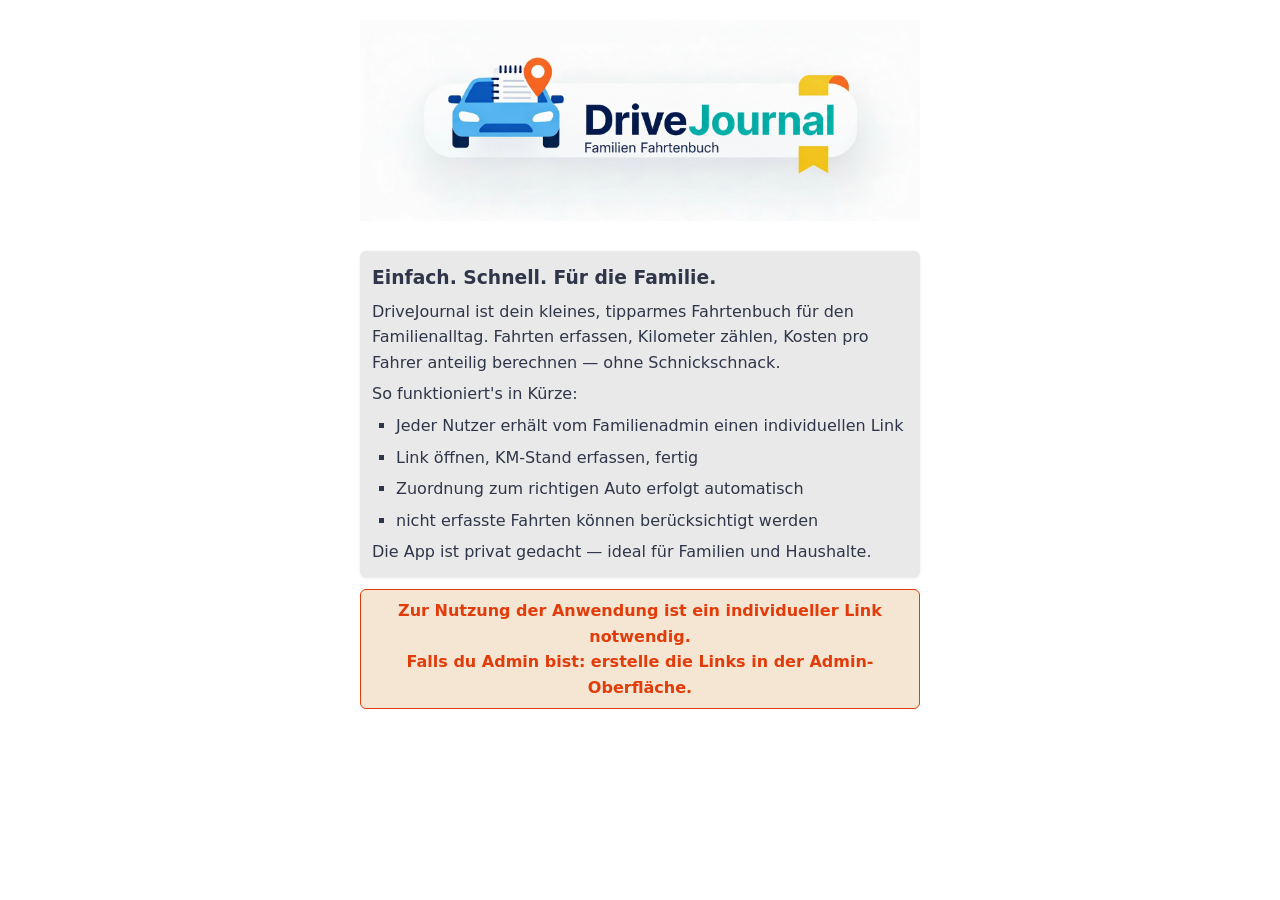
<file: index.html>
<!doctype html>
<html lang="de">
<head>
    <meta charset="utf-8">
    <meta name="viewport" content="width=device-width,initial-scale=1">
    <title>DriveJournal — Einfaches Familien-Fahrtenbuch</title>
    <link rel="stylesheet" href="styles_v003.css">
</head>
<body>
    <div class="container">
        <div class="header">
            <img src="logo.png" alt="DriveJournal Logo" class="header-logo">
        </div>
            <div class="admin-item card">
                <div class="admin-info">
                    <h3>Einfach. Schnell. Für die Familie.</h3>
                    <p>DriveJournal ist dein kleines, tipparmes Fahrtenbuch für den Familienalltag. Fahrten erfassen, Kilometer zählen, Kosten pro Fahrer anteilig berechnen — ohne Schnickschnack.</p>

                    <p>So funktioniert's in Kürze:</p>
                    <ul>
                        <li>Jeder Nutzer erhält vom Familienadmin einen individuellen Link</li>
                        <li>Link öffnen, KM-Stand erfassen, fertig</li>
                        <li>Zuordnung zum richtigen Auto erfolgt automatisch</li>
                        <li>nicht erfasste Fahrten können berücksichtigt werden</li>
                    </ul>
                    <p>Die App ist privat gedacht — ideal für Familien und Haushalte.</p> 
                </div>
            </div>
            <div class="status-message status-message--error">Zur Nutzung der Anwendung ist ein individueller Link notwendig. <br>Falls du Admin bist: erstelle die Links in der Admin-Oberfläche.</div>

        
    </div>
</body>
</html>
</file>
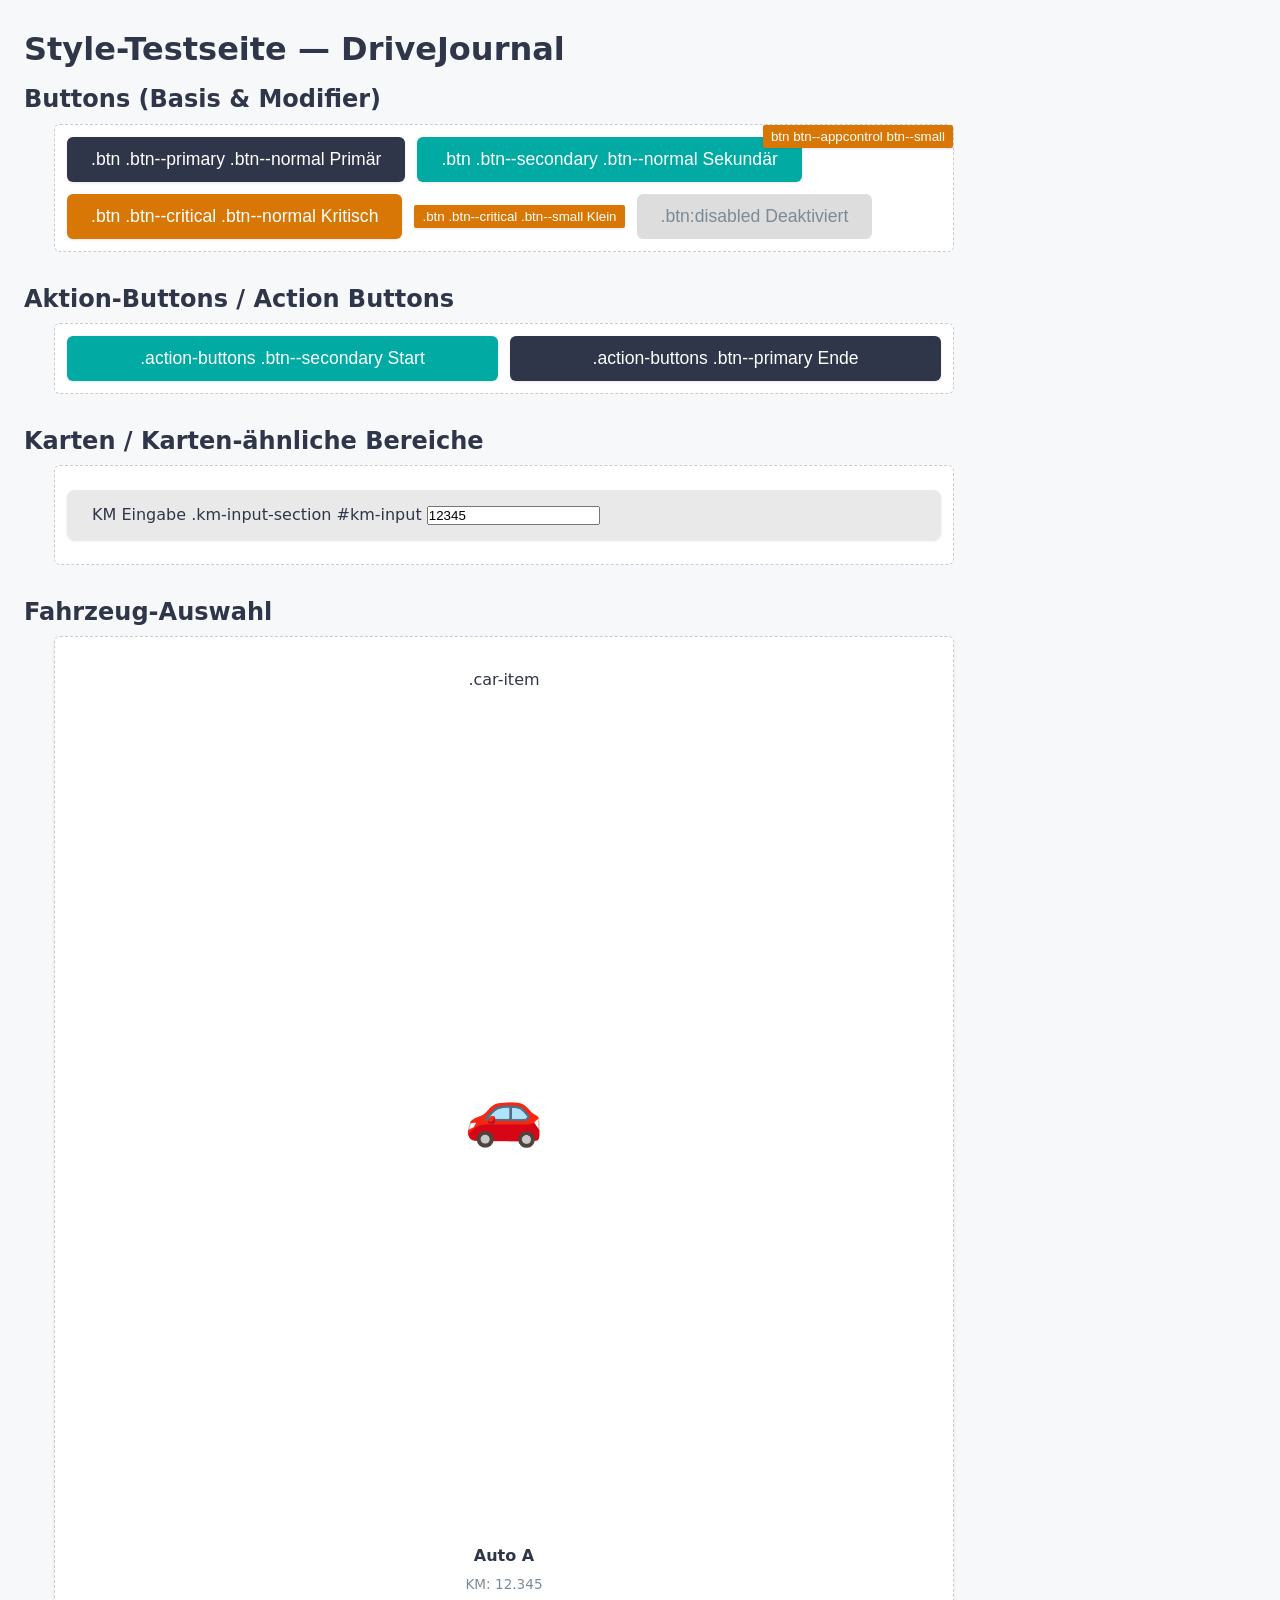
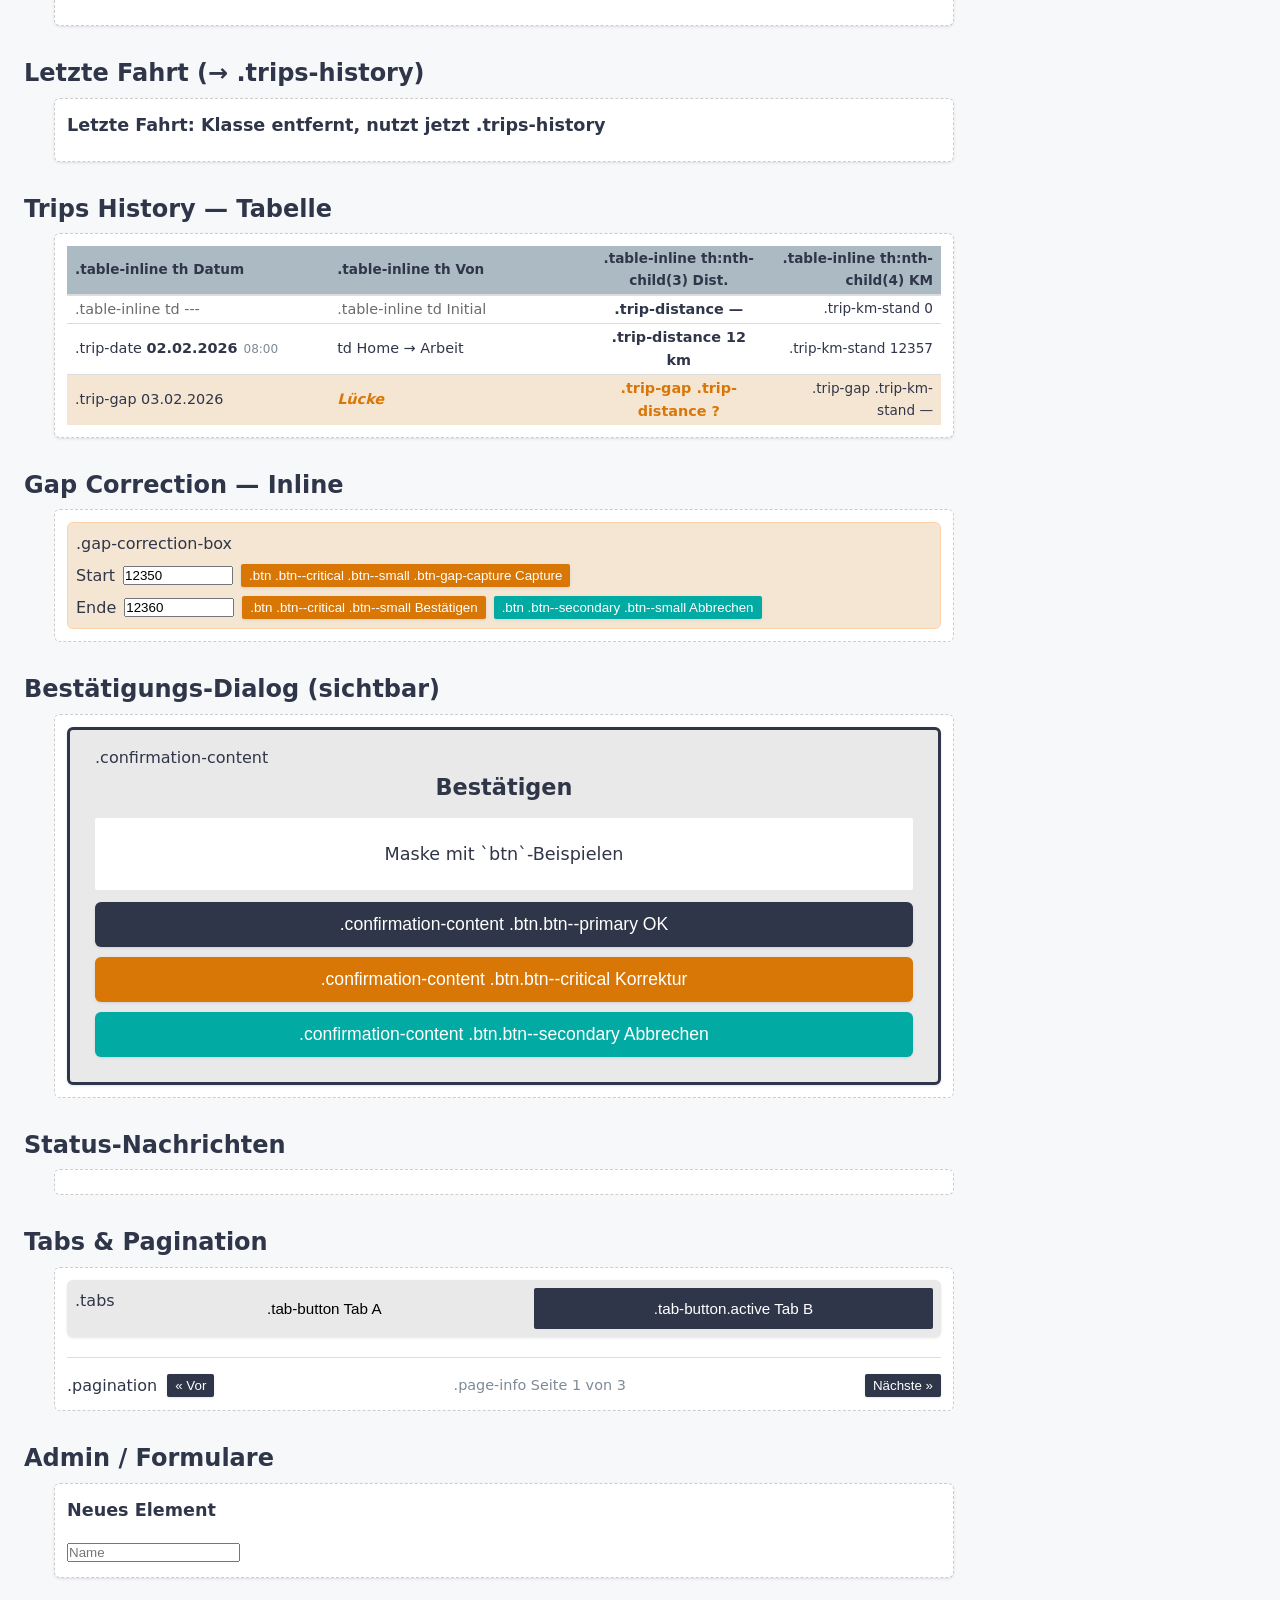
<file: test-styles.html>
<!doctype html>
<html lang="de">
<head>
  <meta charset="utf-8">
  <meta name="viewport" content="width=device-width,initial-scale=1">
  <title>DriveJournal — Style Test</title>
  <link rel="stylesheet" href="styles_v003.css">
  <style>
    body { padding: 24px; background: #f7f8fa; }
    section { margin-bottom: 28px; }
    .sample { padding: 12px; border: 1px dashed #ccc; border-radius: 6px; background: white; max-width: 900px; margin: 0 0 0 30px; }

    .row { display:flex; gap:12px; flex-wrap:wrap; align-items:center; }
    .label { min-width:220px; color:#333; font-weight:600; }
  </style>
</head>
<body>
  <h1>Style-Testseite — DriveJournal</h1>
    <section>
    <h2>Buttons (Basis & Modifier)</h2>
    <div class="sample row" style="position:relative;">
      <button class="btn btn--appcontrol btn--small">btn btn--appcontrol btn--small</button>
      <button class="btn btn--primary btn--normal">.btn .btn--primary .btn--normal Primär</button>
      <button class="btn btn--secondary btn--normal">.btn .btn--secondary .btn--normal Sekundär</button>
      <button class="btn btn--critical btn--normal">.btn .btn--critical .btn--normal Kritisch</button>
      <button class="btn btn--critical btn--small">.btn .btn--critical .btn--small Klein</button>
      <button class="btn btn--primary btn--normal" disabled>.btn:disabled Deaktiviert</button>
    </div>
  </section>

  <section>
    <h2>Aktion-Buttons / Action Buttons</h2>
    <div class="sample row action-buttons">
      <button class="btn btn--secondary btn--normal">.action-buttons .btn--secondary Start</button>
      <button class="btn btn--primary btn--normal">.action-buttons .btn--primary Ende</button>
    </div>
  </section>

  <section>
    <h2>Karten / Karten-ähnliche Bereiche</h2>
    <div class="sample">
      <!-- user-selection removed from test page -->
      <div class="km-input-section">
        <label>KM Eingabe .km-input-section #km-input</label>
        <input id="km-input" value="12345">
      </div>
    </div>
  </section>

  <section>
    <h2>Fahrzeug-Auswahl</h2>
    <div class="sample car-selection">
      <div class="car-grid">
        <div class="car-item">.car-item
          <div class="car-placeholder">🚗</div>
          <div class="car-name">Auto A</div>
          <div class="car-km">KM: 12.345</div>
        </div>
      </div>
    </div>
  </section>

  <section>
    <h2>Letzte Fahrt (→ .trips-history)</h2>
    <div class="sample trips-history">
      <h3>Letzte Fahrt: Klasse entfernt, nutzt jetzt .trips-history</h3>
    </div>
  </section>

  <section>
    <h2>Trips History — Tabelle</h2>
    <div class="sample trips-history">
      <table class="table-inline">
        <thead>
          <tr><th>.table-inline th Datum</th><th>.table-inline th Von</th><th>.table-inline th:nth-child(3) Dist.</th><th>.table-inline th:nth-child(4) KM</th></tr>
        </thead>
        <tbody>
          <tr class="trip-initial"><td>.table-inline td ---</td><td>.table-inline td Initial</td><td class="trip-distance">.trip-distance —</td><td class="trip-km-stand">.trip-km-stand 0</td></tr>
          <tr><td class="trip-date">.trip-date <strong>02.02.2026</strong><span>08:00</span></td><td>td Home → Arbeit</td><td class="trip-distance">.trip-distance 12 km</td><td class="trip-km-stand">.trip-km-stand 12357</td></tr>
          <tr class="trip-gap"><td>.trip-gap 03.02.2026</td><td><span class="trip-gap-label">Lücke</span></td><td class="trip-distance">.trip-gap .trip-distance ?</td><td class="trip-km-stand">.trip-gap .trip-km-stand —</td></tr>
        </tbody>
      </table>
    </div>
  </section>

  <section>
    <h2>Gap Correction — Inline</h2>
    <div class="sample">
      <div class="gap-correction-box">.gap-correction-box
        <div class="corr-row">
          <label>Start</label>
          <input type="number" value="12350">
          <button class="btn btn--critical btn--small btn-gap-capture">.btn .btn--critical .btn--small .btn-gap-capture Capture</button>
        </div>
        <div class="corr-row">
          <label>Ende</label>
          <input type="number" value="12360">
          <button class="btn btn--critical btn--small">.btn .btn--critical .btn--small Bestätigen</button>
          <button class="btn btn--secondary btn--small">.btn .btn--secondary .btn--small Abbrechen</button>
        </div>
      </div>
    </div>
  </section>

  <section>
    <h2>Bestätigungs-Dialog (sichtbar)</h2>
    <div class="sample confirmation-section active">
      <div class="confirmation-content">.confirmation-content
        <h3>Bestätigen</h3>
        <div class="confirmation-info">
          <p>Maske mit `btn`-Beispielen</p>
        </div>
        <button class="btn btn--primary btn--normal">.confirmation-content .btn.btn--primary OK</button>
        <button class="btn btn--critical btn--normal">.confirmation-content .btn.btn--critical Korrektur</button>
        <button class="btn btn--secondary btn--normal">.confirmation-content .btn.btn--secondary Abbrechen</button>
      </div>
    </div>
  </section>

  <section>
    <h2>Status-Nachrichten</h2>
    <div class="sample">
      <div class="status-message success">.status-message.success Status: Erfolg</div>
      <div class="status-message error">.status-message.error Status: Fehler</div>
      <div class="status-message validation">.status-message.validation KM Validierungsfehler</div>
    </div>
  </section>

  <section>
    <h2>Tabs & Pagination</h2>
    <div class="sample">
      <div class="tabs">.tabs
        <button class="tab-button">.tab-button Tab A</button>
        <button class="tab-button active">.tab-button.active Tab B</button>
      </div>
      <div class="spacer-10"></div>
      <div class="pagination">.pagination
        <button class="btn btn--primary btn--small">&laquo; Vor</button>
        <div class="page-info">.page-info Seite 1 von 3</div>
        <button class="btn btn--primary btn--small">Nächste &raquo;</button>
      </div>
    </div>
  </section>

  <section>
    <h2>Admin / Formulare</h2>
    <div class="sample add-form">
      <h3>Neues Element</h3>
      <input placeholder="Name">
      <!-- test-only buttons removed -->
    </div>
  </section>

  <!-- test page footer removed -->
</body>
</html>
</file>
<file: styles_v003.css>
@import url('colors_v002.css');

/* ============================================================
   1. Reset / Base
   ============================================================ */
* {
    margin: 0;
    padding: 0;
    box-sizing: border-box;
}

body {
    font-family: system-ui, sans-serif;
    background: var(--bg-color);
    color: var(--text-color);
    line-height: 1.6;
    -webkit-font-smoothing: antialiased;
    min-height: 100vh;
}

h1 { font-size: 2rem;   margin-bottom: 5px; color: var(--primary-color); }
h2 { font-size: 1.5rem; margin-bottom: 5px; color: var(--primary-color); }

ul { padding-left: 24px; list-style-type: square; list-style-position: outside; }
ul li { margin-top: var(--spacing-xs); }
p   { margin-top: var(--spacing-xs); }


/* ============================================================
   2. Layout
   ============================================================ */
.container {
    max-width: 600px;
    margin: 0 auto;
    padding: var(--spacing-lg);
    min-height: 100vh;
}

.header {
    text-align: center;
    margin-bottom: 30px;
    position: relative;
}

.header-logo {
    width: 100%;
    height: auto;
    margin: 0 auto 15px;
    display: block;
}

/* ============================================================
   3. Card — shared background & shadow
   ============================================================ */
.card,
.km-input-section,
.car-selection,
.trips-history,
.login-form,
.add-form,
.admin-item,
.tabs,
.confirmation-content {
    background: var(--background-card);
    box-shadow: var(--shadow);
}

/* ============================================================
   4. Input Component
   ============================================================ */

/* Base: alle Textfelder */
.input_text {
    font-size: 0.9rem;
    font-family: inherit;
    color: inherit;
    background: var(--bg-color);
    border: 1px solid var(--border-color);
    padding: 2px 8px;
    border-radius: var(--radius-md);
    line-height: 1.1;
    width: 100%;
    box-sizing: border-box;
    min-width: 0;
    -webkit-appearance: none;
    appearance: none;
}

.input_text--bold { font-weight: 700; }
.input_text--lg   { font-size: 1rem; padding: 12px; }

/* Grosses zentriertes KM-Eingabefeld */
.input_text--xl {
    font-size: 1.5rem;
    font-weight: bold;
    text-align: center;
    padding: 12px;
    border: 2px solid var(--primary-color);
    border-radius: var(--radius-md);
    margin-bottom: var(--spacing-md);
}

.input_text:focus,
.input_text--xl:focus {
    outline: none;
    border-color: var(--primary-color);
    box-shadow: 0 0 0 3px rgba(48, 54, 73, 0.12);
}

/* inactive save looks disabled but visible */
.btn[data-action="save"]        { opacity: 0.45; pointer-events: none; }
.btn[data-action="save"].active { opacity: 1;    pointer-events: auto; }


/* ============================================================
   5. KM Input Section
   ============================================================ */
.km-input-section {
    border-radius: var(--radius-lg);
    padding: var(--spacing-md) 25px;
    margin: var(--spacing-md) 0;
}


/* ============================================================
   6. Buttons
   ============================================================ */
.btn {
    border: none;
    cursor: pointer;
    transition: all 0.15s ease;
    color: var(--color-primary);
    box-shadow: var(--shadow);
    display: inline-flex;
    align-items: center;
    justify-content: center;
    text-decoration: none;
    -webkit-appearance: none;
    appearance: none;
}

.btn--primary   { background: var(--background-primary); }
.btn--secondary { background: var(--background-secondary); }
.btn--critical  { background: var(--background-critical); }

.btn--normal {
    padding: 12px 24px;
    border-radius: var(--radius-md);
    font-size: 1.1rem;
    font-weight: 400;
}
.btn--small {
    padding: 4px 8px;
    border-radius: var(--radius-sm);
}

.btn--appcontrol {
    background: var(--background-appcontrol);
    position: absolute;
    top: 0;
    right: 0;
}

.btn:hover { filter: brightness(0.8); }

.btn:disabled,
.btn.disabled {
    background: var(--background-disabled) !important;
    cursor: default;
    opacity: 1;
    box-shadow: none;
}

:disabled,
.disabled { color: var(--color-disabled) !important; }

/* Start / Ende side-by-side, equal width */
.action-buttons {
    display: flex;
    gap: var(--spacing-md);
    flex-wrap: nowrap;
}
.action-buttons .btn {
    flex: 1 1 0;
    min-width: 0;
}


/* ============================================================
   7. Car Selection
   ============================================================ */
.car-selection {
    border-radius: var(--radius-md);
    padding: 15px 25px;
    margin: var(--spacing-md) 0;
}

.car-grid {
    display: grid;
    grid-template-columns: repeat(auto-fit, minmax(140px, 1fr));
    gap: var(--spacing-md);
}

.car-item {
    background: var(--bg-color);
    border: 3px solid transparent;
    border-radius: var(--radius-md);
    padding: 15px;
    cursor: pointer;
    transition: all 0.2s;
    text-align: center;
}

.car-item:hover,
.car-item:active {
    transform: translateY(-3px);
    box-shadow: var(--shadow);
}

.car-item.selected {
    border-color: var(--primary-color);
    background: white;
}

.car-item img {
    width: 100%;
    aspect-ratio: 1;
    object-fit: cover;
    border-radius: var(--radius-sm);
    margin: var(--spacing-md) 0;
}

.car-placeholder {
    width: 100%;
    aspect-ratio: 1;
    display: flex;
    align-items: center;
    justify-content: center;
    font-size: 4rem;
    background: white;
    border-radius: var(--radius-sm);
    margin-bottom: var(--spacing-md);
}

.car-name { font-weight: 600; margin-bottom: 5px; }

.car-km { font-size: 0.85rem; color: var(--text-light); }

.car-open-start {
    margin-top: var(--spacing-xs);
    color: var(--important-color);
    font-weight: 600;
    font-style: italic;
    font-size: 0.85rem;
}

.car-battery {
    margin-top: 6px;
    display: flex;
    align-items: center;
    gap: 8px;
}
.battery-icons {
    font-family: monospace;
    font-size: 1.2rem;
    line-height: 1;
}
.battery-km {
    font-size: 0.85rem; 
    color: var(--text-light); 
}


/* ============================================================
   8. Status Messages
   ============================================================ */
.status-message {
    padding: var(--spacing-sm) var(--spacing-md);
    border-radius: var(--radius-md);
    margin: var(--spacing-md) 0;
    text-align: center;
    font-weight: 600;
    display: none;
}

.status-message--success {
    border: 1px solid var(--success-color);
    background: var(--success-bg);
    color: var(--success-color);
    display: block;
}

.status-message--warning {
    border: 1px solid var(--important-color);
    background: var(--background-warning);
    color: var(--important-color);
    display: block;
}

.status-message--error {
    border: 1px solid var(--danger-color);
    background: var(--background-warning);
    color: var(--danger-color);
    display: block;
}


/* ============================================================
   9. Trip Badges
   ============================================================ */
.trip-initial {
    background: #f5f5f5;
    color: #6b6b6b;
}

.initial-badge {
    display: inline-block;
    margin-left: var(--spacing-sm);
    padding: 2px var(--spacing-xs);
    font-size: 0.75rem;
    color: #6b6b6b;
    background: #efefef;
    border-radius: var(--radius-sm);
    border: 1px solid #e0e0e0;
}


/* ============================================================
   10. Trips History & Tables
   ============================================================ */
.trips-history {
    border-radius: var(--radius-lg);
    padding: var(--spacing-md) var(--spacing-lg);
    margin-bottom: 15px;
}

.trips-history h3 {
    margin-bottom: 10px;
    font-size: 1.1rem;
    color: var(--primary-color);
}

/* Einheitliche Tabelle fuer alle Kontexte */
.table-inline {
    width: 100%;
    border-collapse: collapse;
    font-size: 0.9rem;
}

.table-inline th {
    padding: 2px var(--spacing-sm);
    text-align: left;
    font-weight: 600;
    font-size: 0.85rem;
    color: var(--text-color);
    border-bottom: 2px solid var(--border-color);
    background: var(--background-table-head);
}

.table-inline td {
    padding: 2px var(--spacing-sm);
    border-bottom: 1px solid var(--border-color);
}

/* Mehr Luft fuer Stats/Kosten-Tabellen */
.table-inline--relaxed th,
.table-inline--relaxed td { padding: 10px; }

.table-inline tbody tr { background: white; }
.table-inline tbody tr:hover { background: var(--bg-color); }
.table-inline tbody tr:last-child td { border-bottom: none; }

.table-inline th:nth-child(3) { text-align: center; }
.table-inline th:nth-child(4) { text-align: right; }

.table-inline td:nth-child(1), .table-inline th:nth-child(1) { width: 30%; }
.table-inline td:nth-child(2), .table-inline th:nth-child(2) { width: 30%; }
.table-inline td:nth-child(3), .table-inline th:nth-child(3) { width: 20%; }
.table-inline td:nth-child(4), .table-inline th:nth-child(4) { width: 20%; }

/* Admin: Kosten je Nutzer braucht 5 gleich breite Spalten */
#user-cost-summary-admin .table-inline { table-layout: fixed; }
#user-cost-summary-admin .table-inline td:nth-child(1),
#user-cost-summary-admin .table-inline th:nth-child(1),
#user-cost-summary-admin .table-inline td:nth-child(2),
#user-cost-summary-admin .table-inline th:nth-child(2),
#user-cost-summary-admin .table-inline td:nth-child(3),
#user-cost-summary-admin .table-inline th:nth-child(3),
#user-cost-summary-admin .table-inline td:nth-child(4),
#user-cost-summary-admin .table-inline th:nth-child(4),
#user-cost-summary-admin .table-inline td:nth-child(5),
#user-cost-summary-admin .table-inline th:nth-child(5) { width: 20%; }

.trip-date { white-space: nowrap; }
.trip-date strong { display: inline; font-size: 0.9rem; font-weight: 700; margin-right: var(--spacing-xs); }
.trip-date span   { display: inline; font-size: 0.75rem; color: var(--text-light); }

.trip-distance  { color: var(--text-color); font-weight: 600; text-align: center; }
.trip-km-stand  { color: var(--text-color); text-align: right; font-size: 0.85rem; }


/* ============================================================
   11. Trip Gap
   ============================================================ */
.trip-gap       { background: var(--background-warning) !important; }
.trip-gap:hover { background: #f0dcc0 !important; }

.trip-gap-label { color: var(--important-color); font-weight: 600; font-style: italic; }
.trip-gap .trip-distance { color: var(--important-color); }
.trip-gap .trip-km-stand { color: var(--text-color); font-weight: 500; }

.gap-correction-box {
    background: var(--background-warning);
    border: 1px solid var(--gap-border-color);
    padding: var(--spacing-sm);
    border-radius: var(--radius-md);
    display: flex;
    flex-direction: column;
    gap: var(--spacing-xs);
    align-items: flex-start;
}

.gap-correction-box .corr-row {
    display: flex;
    gap: var(--spacing-sm);
    align-items: center;
}

.gap-correction-box input[type="number"] { width: 110px; }


/* ============================================================
   12. Utilities
   ============================================================ */
.text-left   { text-align: left; }
.text-center { text-align: center; }
.text-right  { text-align: right; }
.hidden      { display: none !important; }
.small       { font-size: 0.85rem; }

/* Column alignment utility classes for table-inline */
.col-left   { text-align: left; }
.col-center { text-align: center; }
.col-right  { text-align: right; }

/* Ensure table headers and cells with column alignment classes override positional rules */
.table-inline th.col-left, .table-inline td.col-left { text-align: left; }
.table-inline th.col-center, .table-inline td.col-center { text-align: center; }
.table-inline th.col-right, .table-inline td.col-right { text-align: right; }

/* If positional nth-child rules still interfere, remove or comment them out above in this file.
    Alternatively increase specificity here, e.g. .table-inline thead th.col-right { text-align: right; } */

.user-name    { font-weight: 700; text-align: left; }
.corr-msg     { font-weight: 600; color: var(--important-color); }
.msg-success  { color: var(--success-color); }
.msg-warning  { color: var(--danger-color); }
.debug-bounds { font-size: 12px; color: #666; margin-top: var(--spacing-xs); }
.empty        { text-align: center; padding: var(--spacing-lg) 30px; color: var(--text-light); }


/* ============================================================
   13. Form Layout
   ============================================================ */
.form_grid { display: grid; gap: var(--spacing-sm); }

.form_row {
    display: grid;
    grid-template-columns: 90px 1fr;
    gap: var(--spacing-sm);
    align-items: start;
}

/* Breitere Label-Spalte fuer Statistiken */
.form_row--wide { grid-template-columns: 120px 1fr; }

.form_row .box {
    background: var(--bg-color);
    border: 1px solid var(--border-color);
    padding: var(--spacing-xs) var(--spacing-sm);
    border-radius: var(--radius-md);
    line-height: 1.1;
}

.form_row .box .user-link-text { word-break: break-all; display: inline-block; }

.form_row .link-actions {
    grid-column: 2;
    margin-top: var(--spacing-xs);
    display: flex;
    gap: var(--spacing-sm);
    align-items: center;
}

.form_row .link-actions .btn { width: auto; }

.label { color: var(--text-color); }

/* Ensure checkbox labels and inputs are easy to tap on mobile (iOS) */
.checkbox-label {
    display: inline-flex;
    align-items: center;
    gap: 8px;
    cursor: pointer;
    user-select: none;
    -webkit-tap-highlight-color: rgba(0,0,0,0.08);
    padding: 6px 8px;
    border-radius: var(--radius-sm);
}
.checkbox-label input[type="checkbox"] {
    width: 20px;
    height: 20px;
    margin: 0;
    padding: 0;
    cursor: pointer;
    pointer-events: auto;
    -webkit-appearance: checkbox;
}

/* ============================================================
   14. Car Tabs
   ============================================================ */
.car-tabs {
    display: flex;
    gap: 5px;
    margin-bottom: 0;
    border-bottom: 2px solid var(--border-color);
    overflow-x: auto;
    -webkit-overflow-scrolling: touch;
}

.car-tab {
    padding: var(--spacing-xs) var(--spacing-lg);
    background: var(--bg-color);
    border: 1px solid transparent;
    border-bottom: 3px solid transparent;
    border-radius: var(--radius-sm) var(--radius-sm) 0 0;
    color: var(--text-color);
    font-size: 0.95rem;
    font-weight: 500;
    cursor: pointer;
    transition: all 0.2s;
    white-space: nowrap;
    font-family: inherit;
    margin-bottom: -2px;
}

.car-tab.active {
    color: var(--color-primary);
    background: var(--background-primary);
    border-bottom-color: var(--accent-color);
    font-weight: 600;
}

.car-tab:hover {
    color: var(--color-primary);
    background: var(--background-secondary);
    border-bottom-color: var(--accent-color);
    font-weight: 600;
}


.car-tab-contents { position: relative; }

.tab-panel        { display: none; }
.tab-panel.active { display: block; }


/* ============================================================
   15. Pagination
   ============================================================ */
.pagination {
    display: flex;
    justify-content: space-between;
    align-items: center;
    margin-top: 15px;
    padding-top: 15px;
    border-top: 1px solid var(--border-color);
    gap: 10px;
}

.page-info {
    color: var(--text-light);
    font-size: 0.9rem;
    text-align: center;
    flex: 1;
}


/* ============================================================
   16. Login Form
   ============================================================ */
.login-form {
    border-radius: var(--radius-lg);
    padding: 30px;
}

.login-form .btn    { width: 100%; }
.login-form .input_text--lg { margin-bottom: 15px; }


/* ============================================================
   17. Admin Navigation Tabs
   ============================================================ */
.tabs {
    display: flex;
    gap: 10px;
    margin-bottom: var(--spacing-lg);
    border-radius: var(--radius-md);
    padding: var(--spacing-sm);
}

.tab-button {
    flex: 1;
    padding: 12px;
    border: none;
    background: transparent;
    border-radius: var(--radius-sm);
    cursor: pointer;
    font-size: 0.95rem;
    font-weight: 500;
    transition: all 0.2s;
}

.tab-button:hover  { background: var(--bg-color); }
.tab-button.active { background: var(--primary-color); color: white; }


/* ============================================================
   18. Admin Forms & Lists
   ============================================================ */
.add-form {
    border-radius: var(--radius-lg);
    padding: 25px;
    margin-bottom: var(--spacing-lg);
}

.add-form h3   { margin-bottom: 15px; font-size: 1.1rem; }
.add-form .btn { width: 100%; }

.item-list { display: grid; gap: var(--spacing-md); }


/* ============================================================
   19. Admin Items
   ============================================================ */
.admin-item {
    border-radius: var(--radius-md);
    padding: var(--spacing-md);
    display: flex;
    align-items: center;
    gap: var(--spacing-md);
    margin-bottom: var(--spacing-sm);
}

/* Stack content vertically for items that need full-width content (tabs above table) */
.admin-item--stack {
    flex-direction: column;
    align-items: stretch;
}

.admin-item img {
    width: 120px;
    height: 120px;
    object-fit: cover;
    border-radius: var(--radius-sm);
}

.admin-item .car-placeholder { width: 60px; height: 60px; font-size: 2rem; margin: 0; }

.admin-info          { flex: 1; }
.admin-info strong   { display: block; margin-bottom: 3px; }
.admin-info span     { color: var(--text-light); font-size: 0.9rem; }

.controls-top {
    display: flex;
    justify-content: flex-end;
    gap: var(--spacing-sm);
    margin-bottom: var(--spacing-sm);
}

.summary-total td { font-weight: 700; background: var(--background-card); }


/* ============================================================
   20. Confirmation Dialog
   ============================================================ */
.confirmation-section        { display: none; margin: 15px 0; animation: slideDown 0.3s ease-out; }
.confirmation-section.active { display: block; }

@keyframes slideDown {
    from { opacity: 0; transform: translateY(-10px); }
    to   { opacity: 1; transform: translateY(0); }
}

.confirmation-content {
    border-radius: var(--radius-md);
    padding: 15px 25px;
    border: 3px solid var(--primary-color);
}

.confirmation-content h3 {
    color: var(--text-color);
    margin-bottom: 12px;
    font-size: 1.4rem;
    text-align: center;
}

.confirmation-content .btn { width: 100%; margin-bottom: 10px; }

.confirmation-info,
.confirmation-correction {
    padding: var(--spacing-md) var(--spacing-lg);
    border-radius: var(--radius-sm);
}

.confirmation-info {
    background: var(--bg-color);
    margin-bottom: var(--spacing-md);
    text-align: center;
}

.confirmation-info p      { margin: 10px 0; font-size: 1.1rem; }
.confirmation-info strong { color: var(--primary-color); font-size: 1.2rem; }

.confirmation-correction {
    margin: var(--spacing-md) 0;
    background: var(--confirmation-correction-bg);
}

.confirmation-correction label {
    display: block;
    color: var(--text-color);
    font-weight: 600;
    margin-bottom: 10px;
    font-size: 0.9rem;
}

.confirmation-correction input {
    width: 100%;
    padding: 12px;
    border: 2px solid var(--background-table-head);
    border-radius: var(--radius-md);
    font-size: 1.2rem;
    font-family: inherit;
    margin-bottom: 10px;
    background: white;
    box-sizing: border-box;
    -webkit-appearance: none;
    appearance: none;
}

.confirmation-correction input:focus {
    outline: none;
    border-color: var(--accent-color);
    box-shadow: 0 0 0 3px rgba(48, 54, 73, 0.12);
}

.confirm-last-entry { color: var(--text-light); }

/* Remaining range picker — uses .active like .confirmation-section */
.remaining-range-picker        { display: none; margin-top: 12px; flex-direction: column; gap: 8px; align-items: stretch; }
.remaining-range-picker.active { display: flex; }
.range-btns { display: flex; gap: 8px; }
.range-btn { flex: 1 1 0; min-width: 0; padding: 10px; width: auto !important; border-radius: var(--radius-md); font-weight: 700; }
.btn--notselected { background: var(--bg-color); color: var(--text-light); border: 1px solid var(--border-color); border-radius: var(--radius-md); }
.range-btn.btn--secondary { color: var(--color-secondary); background: var(--background-secondary); }


/* ============================================================
   21. Mobile
   ============================================================ */
@media (max-width: 480px) {
    .container   { padding: 15px; }

    .header-logo { width: 100%; max-width: 100%; margin-bottom: 10px; }
    .header h1   { font-size: 1.5rem; }

    .car-grid    { grid-template-columns: repeat(2, 1fr); }

    .tabs        { flex-direction: column; gap: 5px; }

    .car-tabs    { gap: 3px; padding-bottom: 5px; }
    .car-tab     { padding: 10px 15px; font-size: 0.85rem; }

    .trips-history { padding: 15px; }
    .table-inline   { font-size: 0.8rem; }
    .table-inline th,
    .table-inline td      { padding: var(--spacing-sm) 4px; }
    .trip-date strong    { font-size: 0.8rem; }
    .trip-date span      { font-size: 0.7rem; }

    .pagination  { flex-wrap: wrap; }
    .page-info   { font-size: 0.8rem; width: 100%; order: -1; margin-bottom: 10px; }

    .km-input-section { padding: var(--spacing-md) 15px; }
    .car-selection    { padding: 12px 15px; }

    .btn--normal { padding: 14px 20px; font-size: 1rem; }

    .confirmation-content      { padding: 15px; }
    .confirmation-content h3   { font-size: 1.2rem; }
    .confirmation-info,
    .confirmation-correction   { padding: 12px 15px; }
}

@media (hover: none) {
    .car-item:active { transform: scale(0.95); }
}

/* KM / Kosten Box: use default .trips-history styles (no special centering) */
/* Internal layout for Kosten view: keep within .trips-history, month and euro on one line */
.km-cost-inner { width: 100%;  }

.km-cost-inner .cost-current { display: flex; justify-content: space-between; align-items: center; gap: 12px; }
.km-cost-inner .current-month-name { font-size: 1.5rem; font-weight: bold; color: var(--primary-color); }
.km-cost-inner .current-cost { font-size: 1.5rem; font-weight: bold; text-align: right; min-width: 100px; }

.km-cost-inner .cost-prev { display: flex; flex-direction: column; gap: 6px; }
.km-cost-inner .cost-row { display: flex; justify-content: space-between; align-items: center; }
.km-cost-inner .cost-value { text-align: right; min-width: 80px; font-weight: 600; }

@media (max-width: 480px) {
    .km-cost-inner { max-width: 100%; }
    .km-cost-inner .current-month-name { font-size: 1.2rem; }
    .km-cost-inner .current-cost { font-size: 1.2rem; }
}
</file>
